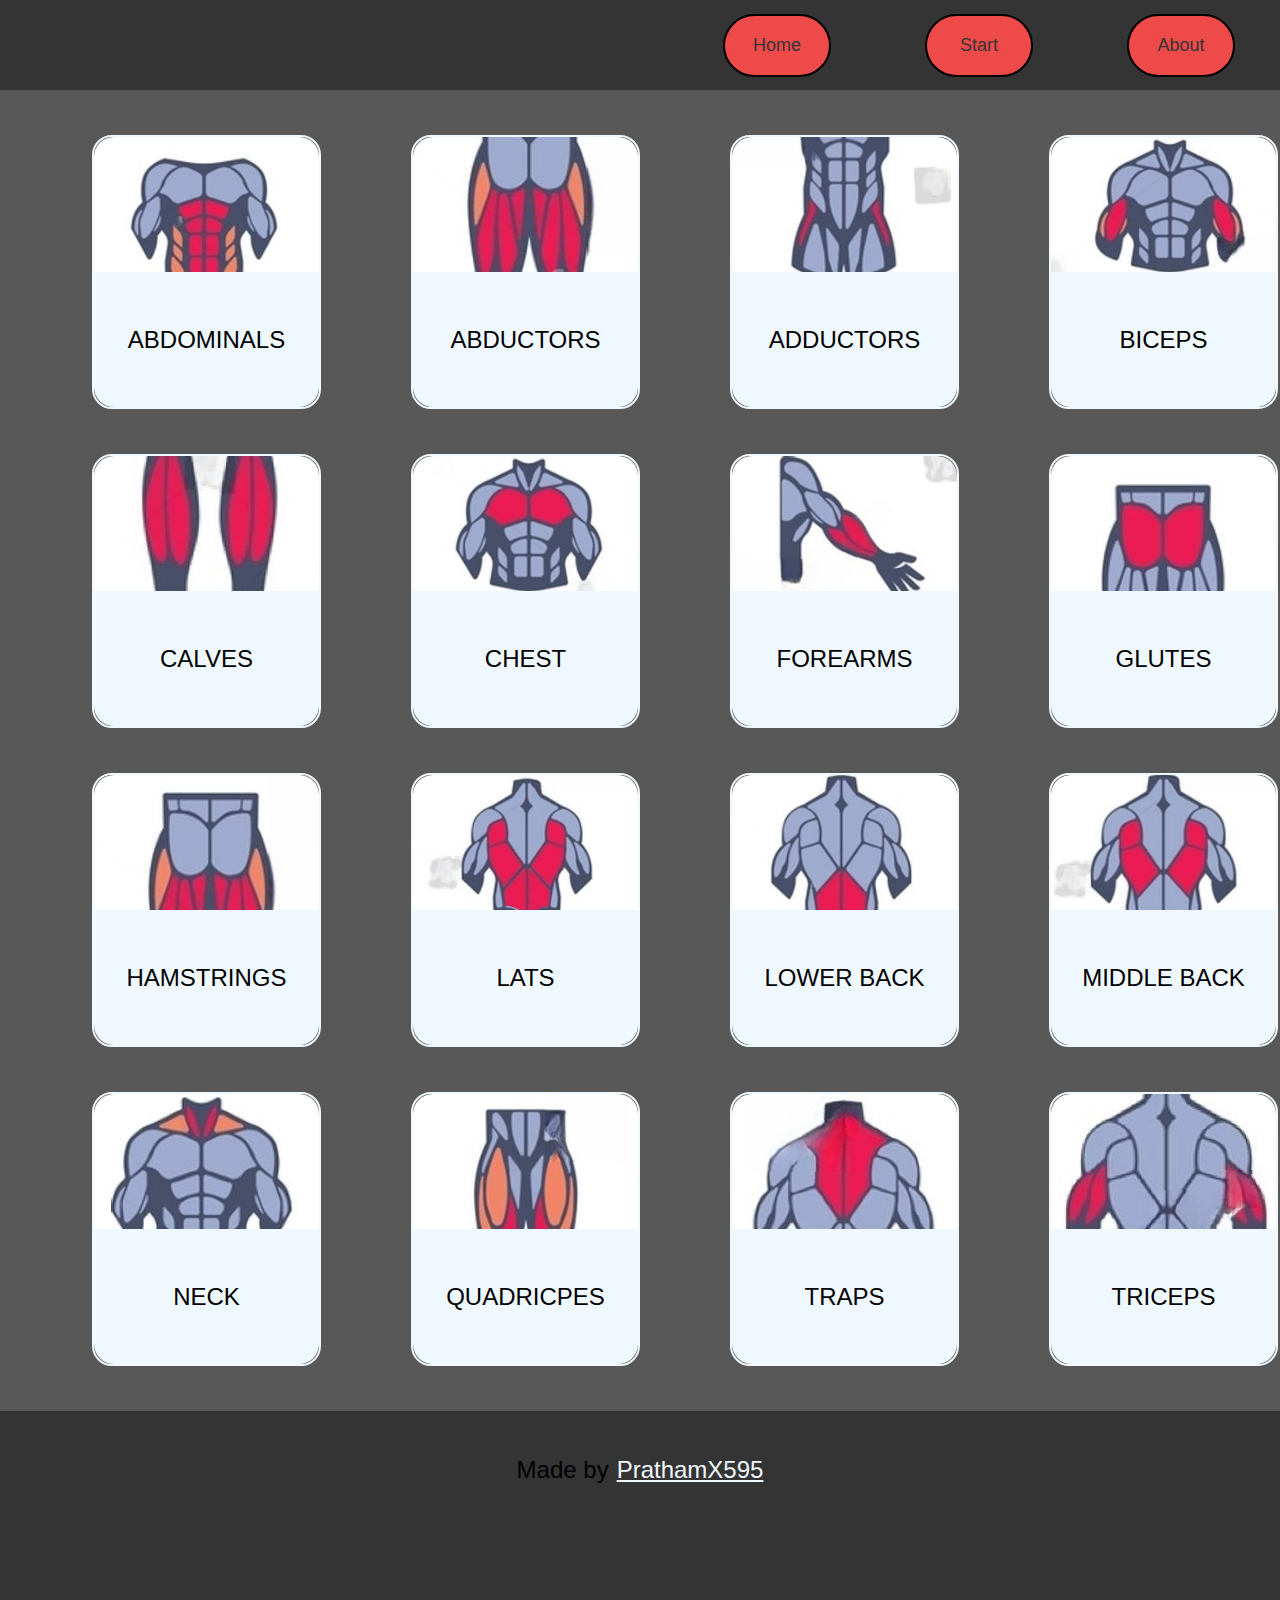
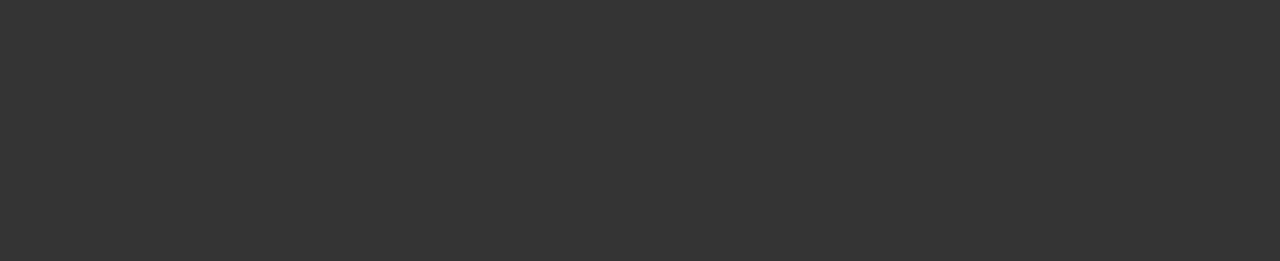
<file: Selection.html>
<!DOCTYPE html>
<html lang="en">
<head>
    <meta charset="UTF-8">
    <meta name="viewport" content="width=device-width, initial-scale=1.0">
    <title>MuscleMentor</title>
    <link rel="stylesheet" href="style.css">
    <link rel="shortcut icon" type="image/x-icon" href="resources/dumbbell-solid (1).png" />
    <link rel="stylesheet" href="https://cdnjs.cloudflare.com/ajax/libs/font-awesome/6.5.2/css/all.min.css" integrity="sha512-SnH5WK+bZxgPHs44uWIX+LLJAJ9/2PkPKZ5QiAj6Ta86w+fsb2TkcmfRyVX3pBnMFcV7oQPJkl9QevSCWr3W6A==" crossorigin="anonymous" referrerpolicy="no-referrer" />
    <!-- <script defer src="https://cdnjs.cloudflare.com/ajax/libs/swup/2.0.8/swup.min.js" integrity="sha512-zarvzsuTnsmBdyGdtt3MSQYTkEBX9aGrG4P9RjNJXPmmNromygeUkZS4NOM6/Ht0O8cvzU0glG+FKULEMDgqbA==" crossorigin="anonymous" referrerpolicy="no-referrer"></script> -->
</head>
<body >
    <header class="nav">
        <div class="logo">
            <a href="index.html">
                <i class="fa-solid fa-dumbbell icon"></i>
            </a>        
        </div>
        <div class="btnHolder">
            <button class="navOption" id="default">Home</button>
            <button class="navOption" id="go1">Start</button>
            <button class="navOption" id="abt">About</button>
        </div>
    </header>

    <main id="swup" class="transition-fade mainElement">
        <div class="selectionRow2">
            <div class="loader"></div>
        </div>
        <div class="holder">
            <div class="selectionRow">
                <div class="muscleOption" id="abdominals">
                    <div class="muscleImg" id="ABDOMINALS"></div>
                    <div class="muscleContent">ABDOMINALS</div>
                </div>
                <div class="muscleOption" id="abductors">
                    <div class="muscleImg" id="ABDUCTORS"></div>
                    <div class="muscleContent">ABDUCTORS</div>
                </div>
                <div class="muscleOption" id="adductors">
                    <div class="muscleImg" id="ADDUCTORS"></div>
                    <div class="muscleContent">ADDUCTORS</div>
                </div>
                <div class="muscleOption" id="biceps">
                    <div class="muscleImg" id="BICEPS"></div>
                    <div class="muscleContent">BICEPS</div>
                </div>
            </div>
            <div class="selectionRow">
                <div class="muscleOption" id="calves">
                    <div class="muscleImg" id="CALVES"></div>
                    <div class="muscleContent">CALVES</div>
                </div>
                <div class="muscleOption" id="chest">
                    <div class="muscleImg" id="CHEST"></div>
                    <div class="muscleContent">CHEST</div>
                </div>
                <div class="muscleOption" id="forearms">
                    <div class="muscleImg" id="FOREARMS"></div>
                    <div class="muscleContent">FOREARMS</div>
                </div>
                <div class="muscleOption" id="glutes">
                    <div class="muscleImg" id="GLUTES"></div>
                    <div class="muscleContent">GLUTES</div>
                </div>
            </div>
            <div class="selectionRow">
                <div class="muscleOption" id="hamstrings">
                    <div class="muscleImg" id="HAMSTRINGS"></div>
                    <div class="muscleContent">HAMSTRINGS</div>
                </div>
                <div class="muscleOption" id="lats">
                    <div class="muscleImg" id="LATS"></div>
                    <div class="muscleContent">LATS</div>
                </div>
                <div class="muscleOption" id="lower_back">
                    <div class="muscleImg" id="LOWER"></div>
                    <div class="muscleContent">LOWER BACK</div>
                </div>
                <div class="muscleOption" id="middle_back">
                    <div class="muscleImg" id="MIDDLE"></div>
                    <div class="muscleContent">MIDDLE BACK</div>
                </div>
            </div>
            <div class="selectionRow">
                <div class="muscleOption" id="neck">
                    <div class="muscleImg" id="NECK"></div>
                    <div class="muscleContent">NECK</div>
                </div>
                <div class="muscleOption" id="quadriceps">
                    <div class="muscleImg" id="QUADRICPES"></div>
                    <div class="muscleContent">QUADRICPES</div>
                </div>
                <div class="muscleOption" id="traps">
                    <div class="muscleImg" id="TRAPS"></div>
                    <div class="muscleContent">TRAPS</div>
                </div>
                <div class="muscleOption" id="triceps">
                    <div class="muscleImg" id="TRICEPS"></div>
                    <div class="muscleContent">TRICEPS</div>
                </div>
            </div>
        </div>
        <div class="holder2">
            <div class="selectionRow">
                <div class="excerciseCard" id="0">
                    <div class="upperName">[Sample Name]</div>
                    <div class="midTimer">[5:00]</div>
                    <div class="lowerExplain">
                    </div>
                    <div class="lowImg">
                        <i class="fa-solid fa-dumbbell icon iconic"></i>
                    </div>
                </div>

                <div class="excerciseCard" id="1">
                    <div class="upperName">[Sample Name]</div>
                    <div class="midTimer">[5:00]</div>
                    <div class="lowerExplain">
                    </div>
                    <div class="lowImg">
                        <i class="fa-solid fa-dumbbell icon iconic"></i>
                    </div>
                </div>
            </div>
            <div class="selectionRow">  
                <div class="excerciseCard" id="2">
                    <div class="upperName">[Sample Name]</div>
                    <div class="midTimer">[5:00]</div>
                    <div class="lowerExplain">
                    </div>
                    <div class="lowImg">
                        <i class="fa-solid fa-dumbbell icon iconic"></i>
                    </div>
                </div>
                <div class="excerciseCard" id="3">
                    <div class="upperName">[Sample Name]</div>
                    <div class="midTimer">[5:00]</div>
                    <div class="lowerExplain">
                    </div>
                    <div class="lowImg">
                        <i class="fa-solid fa-dumbbell icon iconic"></i>
                    </div>
                </div>
            </div>
            <div class="selectionRow">  
                <div class="excerciseCard" id="4">
                    <div class="upperName">[Sample Name]</div>
                    <div class="midTimer">[5:00]</div>
                    <div class="lowerExplain">
                    </div>
                    <div class="lowImg">
                        <i class="fa-solid fa-dumbbell icon iconic"></i>
                    </div>
                </div>
                <div class="excerciseCard" id="5">
                    <div class="upperName">[Sample Name]</div>
                    <div class="midTimer">[5:00]</div>
                    <div class="lowerExplain">
                    </div>
                    <div class="lowImg">
                        <i class="fa-solid fa-dumbbell icon iconic"></i>
                    </div>
                </div>
            </div>
            <div class="selectionRow">  
                <div class="excerciseCard" id="6">
                    <div class="upperName">[Sample Name]</div>
                    <div class="midTimer">[5:00]</div>
                    <div class="lowerExplain">
                    </div>
                    <div class="lowImg">
                        <i class="fa-solid fa-dumbbell icon iconic"></i>
                    </div>
                </div>
                <div class="excerciseCard" id="7">
                    <div class="upperName">[Sample Name]</div>
                    <div class="midTimer">[5:00]</div>
                    <div class="lowerExplain">
                    </div>
                    <div class="lowImg">
                        <i class="fa-solid fa-dumbbell icon iconic"></i>
                    </div>
                </div>
            </div>
            <div class="selectionRow">
                <div class="excerciseCard" id="8">
                    <div class="upperName">[Sample Name]</div>
                    <div class="midTimer">[5:00]</div>
                    <div class="lowerExplain">
                    </div>
                    <div class="lowImg">
                        <i class="fa-solid fa-dumbbell icon iconic"></i>
                    </div>
                </div>
                <div class="excerciseCard" id="9">
                    <div class="upperName">[Sample Name]</div>
                    <div class="midTimer">[5:00]</div>
                    <div class="lowerExplain">
                    </div>
                    <div class="lowImg">
                        <i class="fa-solid fa-dumbbell icon iconic"></i>
                    </div>
                </div>
            </div>
        </div>
        <div class="holder3">
            <div class="excerciseCard1" id="10">
                <div class="upperName">[Sample Name]</div>
                <div class="midTimer">[5:00]</div>
                <div class="lowerExplain">
                    <img src="resources/dumbbell-solid (1).svg" alt="none" class="sml">
                </div>
            </div>

            <div class="explaination">
                [sample text]
            </div>

            <div class="btn">
                <button class="navOption" id="back">Back</button>
            </div>
        </div>
    </main>

    <footer class="end">
        <div id="made">
            <p class="text">Made by</p>
            <a href="https://github.com/PrathamX595 " target="_blank" id="link" class="text">PrathamX595</a>
        </div>
        <div class="creds">
            <a href="https://github.com/PrathamX595" target="_blank"><i class="fa-brands fa-github links" style="color: #f0f8ff;"></i></a>
            <a href="https://www.linkedin.com/in/pratham-seth-bb9bb5285" target="_blank"><i class="fa-brands fa-linkedin links" style="color: #f0f8ff;"></i></a>
            <a href="https://www.instagram.com/pratham_0595" target="_blank"><i class="fa-brands fa-instagram links" style="color: #f0f8ff;"></i></a>
        </div>
    </footer>
    
    <script src="scriptSelect.js"></script>
    <script src="facts.js"></script>
</body>
</html>
</file>
<file: style.css>
/* .transition-fade{
    opacity: 1;
    transition: 500ms;
    transform:  translateX(0);
    transform-origin: left;
}
html.is-animating .transition-fade{
    opacity: 1;
    transform: translateX(100%);

}
html.is-leaving .transition-fade{
    opacity: 0;
    transform: translateX(0);

}
html.is-rendering .transition-fade{
    
} */
body{
    padding: 0;
    margin: 0;
    background-color: #585858;
}
.nav{
    height: 10vh;
    display: flex;
    justify-content: space-between;
    align-items: center;
    background-color: #343434;
    position: sticky;
    top: 0;
    z-index: 5;
}
.icon{
    
    transform: scale(2.5);
    color: #EF4A4A;
}
.logo{
    margin: 0 2vh 0 2vh;
    display: flex;
    align-items: center;
    justify-content: center;
    height: 100%;
    width: 10vh;
}
.btnHolder{
    height: max-content;
    width: max-content;
}
.navOption{
    color: #343434;
    background-color: #EF4A4A;
    border: 2px solid rgb(0, 0, 0);
    height: 7vh;
    min-width: 12vh;
    max-width: max-content;
    font-family:'Gill Sans', 'Gill Sans MT', Calibri, 'Trebuchet MS', sans-serif;
    font-size: large;
    border-radius: 3.5vh ;
    margin: 0 5vh 0 5vh;
}
.navOption:hover{
    cursor: pointer;
}
.fact{
    font-size: x-large;
    font-family: 'Gill Sans', 'Gill Sans MT', Calibri, 'Trebuchet MS', sans-serif;
    text-shadow: -1px -1px 0 black, 1px -1px 0 black, -1px 1px 0 black, 1px 1px 0 black;
}
.homeImg{
    height: 75vh;
    width: 100%;
    background-image: url("resources/young-healthy-man-athlete-doing-exercise-with-ropes-gym-single-male-model-practicing-hard-training-his-upper-body-concept-healthy-lifestyle-sport-fitness-bodybuilding-wellbeing.jpg");
    background-size: cover;
    display: flex;
    justify-content: left;
    align-items: self-end;
}
.title{
    font-size: xx-large;
    color: aliceblue;
    position: absolute;
    top: 13vh;
    left: 8vh;
    z-index: 0;
}
.start{
    height: 10vh;
    min-width: 20vh;
    border: 3px solid rgb(0, 0, 0);
    border-radius: 5vh;
    font-size: large;
    font-weight: bold;
    max-width: max-content;
    margin: 0 20vh 10vh 20vh ;
}
.facts{
    width: 100%;
    height: 20vh;
    margin: 11vh 0 11vh 0;
}
p{
    margin: 0;
}
.backImg{
    height: 20vh;
    width: 75%;
    display: flex;
    justify-content: center;
    align-items: center;
    border-radius: 0 10vh 10vh 0;
    border: 3px solid black;
    color: rgb(255, 255, 255);
}

#cover2{
    display: flex;
    justify-content: right;
}

#box1{
    border-radius: 0 10vh 10vh 0;
    background-image: url("resources/download.jpg");
    background-position: 0 -200px;
    background-size: cover;
}
#box2{
    border-radius: 10vh 0 0 10vh;
    background-image: url("resources/side-view-shot-fit-young-athletic-man-jumping-running.jpg");
    background-position: 0 -125px;
    background-size: cover;
}
#box3{
    border-radius: 0 10vh 10vh 0;
    background-image: url("resources/7\ Benefits\ of\ HIIT\ \(High\ intensity\ interval\ training\).jpg");
    background-position: 0 -300px;
    background-size: cover;
}

.selectionRow{
    height: max-content;
    width: 100%;
    display: flex;
    justify-content: center;
    align-items: center;
    visibility: inherit;
    position: inherit;
}
.muscleOption{
    margin-left: 10vh;
    margin-top: 5vh;
    height: 30vh;
    width: 25vh;
    border: 2px solid aliceblue;
    border-radius: 20px;
}

.muscleImg{
    height: 50%;
    width: 100%;
    border-radius: 20px 20px 0 0;
}

.muscleContent{
    display: flex;
    justify-content: center;
    align-items: center;
    background-color: aliceblue;
    border-radius: 0 0 20px 20px;
    height: 50%;
    width: 100%;
    font-size: x-large;
    font-family: 'Gill Sans', 'Gill Sans MT', Calibri, 'Trebuchet MS', sans-serif;
}

.musleOptionSelected{
    border:2px solid #EF4A4A;
}

.muscleContentSelected{
    background-color: #EF4A4A;
    color: aliceblue;
}

#ABDOMINALS{
    background-image: url(resources/abdominal.png);
    background-size: cover;
    background-position: 5px -20px;
}

#ABDUCTORS{
    background-image: url(resources/abductors.png);
    background-size: cover;
    background-position: 0px -48px;
}

#ADDUCTORS{
    background-image: url(resources/adductors.png);
    background-size: cover;
    background-position: 0px -48px;
}

#BICEPS{
    background-image: url(resources/biceps.png);
    background-size: cover;
    background-position: -8px 0px;
}

#CALVES{
    background-image: url(resources/calves.png);
    background-size: cover;
    background-position: -8px -50px;
}

#CHEST{
    background-image: url(resources/chest.png);
    background-size: cover;
}

#FOREARMS{
    background-image: url(resources/forearm.png);
    background-size: cover;
}

#GLUTES{
    background-image: url(resources/glutes.png);
    background-size: cover;
    background-position: 8px 0px;

}

#HAMSTRINGS{
    background-image: url(resources/hamstrings.png);
    background-size: cover;
    background-position: 0px 0px;
}

#LATS{
    background-image: url(resources/Lats.png);
    background-size: cover;
    background-position: 0px -20px;
}

#LOWER{
    background-image: url(resources/LowerBack.png);
    background-size: cover;
    background-position: 0px -20px;
}

#MIDDLE{
    background-image: url(resources/middleBack.png);
    background-size: cover;
    background-position: 0px -20px;
}

#NECK{
    background-image: url(resources/neck.png);
    background-size: cover;
    background-position: 17px 0px;
}

#QUADRICPES{
    background-image: url(resources/quadriceps.png);
    background-size: cover;
}

#TRAPS{
    background-image: url(resources/traps.png);
    background-size: cover;
    background-position: 17px -50px;

}
#TRICEPS{
    background-image: url(resources/triceps.png);
    background-size: cover;
    background-position: 5px -45px;

}
.plan{
    margin-top: 10vh;
    margin-right: 10vh;
    color: aliceblue;

}
.end{
    height: 50vh;
    width: 100%;
    background-color: #343434;
    margin-top: 5vh;
}
#made{
   padding-top: 5vh;
    width: 100%;
    display: flex;
    justify-content: center;
    align-items: center;
}
#link{
    margin-left: 8px;
    color: aliceblue;
}
.text{
    font-size: 1.5em;
    font-family: 'Gill Sans', 'Gill Sans MT', Calibri, 'Trebuchet MS', sans-serif;
}
.creds{
    display: flex;
    justify-content: center;
    align-items: center;
}
.links{
    margin: 20vh;
    transform: scale(4);
}
.muscleOption:hover{
    border: 2px solid #EF4A4A;
}

.muscleContent:hover {
    background-color: #EF4A4A;
    color: aliceblue;
}
.holder{
    visibility: visible;
    position: static;
}
.holder2{
    visibility: hidden;
    position: absolute;
}


.excerciseCard{
    border: 2px solid aliceblue;
    height: 60vh;
    width: 45vh;
    position: inherit;
    visibility: inherit;
    border-radius: 25px;
    margin-left: 10vh;
    margin-top: 5vh;
}

.inExcer{
    border: 2px solid #EF4A4A;
}

.upperName{
    width: 100%;
    height: 10vh;
    border-radius: 25px 25px 0 0 ;
    background-color: aliceblue;
    display: flex;
    align-items: center;
    justify-content: center;
    font-family: 'Gill Sans', 'Gill Sans MT', Calibri, 'Trebuchet MS', sans-serif;
    font-size: x-large;
}

.classColor{
    background-color: #EF4A4A;
    color: aliceblue;
}

.midTimer{
    width: 100%;
    height: 20vh;
    background-image: linear-gradient(circle, aliceblue, rgb(172, 172, 240));
    background-color: #EF4A4A;
    color: aliceblue;
    display: flex;
    align-items: center;
    justify-content: center;
    font-size: 3rem;
    font-family: 'Gill Sans', 'Gill Sans MT', Calibri, 'Trebuchet MS', sans-serif;
}
.midTimer1{
    width: 100%;
    height: 20vh;
    background-image: linear-gradient(circle, aliceblue, rgb(172, 172, 240));
    background-color: #EF4A4A;
    color: aliceblue;
    display: flex;
    align-items: center;
    justify-content: center;
    font-size: 3rem;
    font-family: 'Gill Sans', 'Gill Sans MT', Calibri, 'Trebuchet MS', sans-serif;
}
.lowerExplain{
    width: 0;
    height: 0;
    background-color: aliceblue;
    color: aliceblue;
    display: flex;
    align-items: center;
    justify-content: center;
    padding: 2vh 0 0 0;
    border-radius: 0 0 25px 25px;
    font-size: 0;
    font-family: 'Gill Sans', 'Gill Sans MT', Calibri, 'Trebuchet MS', sans-serif;
}
.lowerExplain1{
    width: 45vh;
    height: 28vh;
    background-color: aliceblue;
    color: aliceblue;
    display: flex;
    align-items: center;
    justify-content: center;
    padding: 2vh 0 0 0;
    border-radius: 0 0 25px 25px;
    font-size: small;
    font-family: 'Gill Sans', 'Gill Sans MT', Calibri, 'Trebuchet MS', sans-serif;
}

.iconic{
    transform: scale(10);
}

.inIconic{
    color: aliceblue;
}

.newLable{
    background-color: #EF4A4A;
    color: #EF4A4A;
}

.newTime{
    background-color: aliceblue;
    color: #EF4A4A;
}
.holder3{
    display: flex;
    justify-content: center;
    align-items: center;
    visibility: hidden;
    position: absolute;
}
.excerciseCard1{
    border: 2px solid aliceblue;
    height: 60vh;
    width: 45vh;
    position: inherit;
    visibility: inherit;
    border-radius: 25px;
    margin-left: 10vh;
    margin-top: 5vh;
}
.explaination{
    max-height: 60vh;
    min-height: max-content;
    width: 248vh;
    padding: 2vh;
    display: flex;
    justify-content: center;
    align-items: center;
    border-radius: 25px;
    background-color: rgba(0, 0, 0, 0.4);
    margin-left: 10vh;
    margin-top: 5vh;
    color: aliceblue;
    font-family: 'Gill Sans', 'Gill Sans MT', Calibri, 'Trebuchet MS', sans-serif;
    font-size: 1rem;
    visibility: inherit;
    position: inherit;
}

.sml{
    transform: scale(0.5);
}

.loader {
    width: 90px;
    height: 14px;
    box-shadow: 0 3px 0 #fff;
    background: linear-gradient(#fff 0 0) 50%/2px 100% no-repeat;
    display: grid;
  }
  .loader:before,
  .loader:after{
    content: "";
    grid-area: 1/1;
    background: radial-gradient(circle closest-side, var(--c,#fff) 92%,#0000 ) 0 0/calc(100%/4) 100%;
    clip-path: inset(0 50% 0 0);
    animation: l3 1s infinite linear;
  }
  .loader:after{
    --c: red; 
    clip-path: inset(0 0 0 50%);
  }
  @keyframes l3 {
      100% {background-position: calc(100%/3) 0}
  }

  .selectionRow2{
    height: 60vh;
    width: 100%;
    display: flex;
    justify-content: center;
    align-items: center;
    visibility: hidden;
    position: absolute;
}

.lowImg{
    width: 45vh;
    height: 28vh;
    background-color: aliceblue;
    color: aliceblue;
    display: flex;
    align-items: center;
    justify-content: center;
    padding: 2vh 0 0 0;
    border-radius: 0 0 25px 25px;
    font-size: small;
    font-family: 'Gill Sans', 'Gill Sans MT', Calibri, 'Trebuchet MS', sans-serif;
    position: relative;
    top: -2vh;
}
.lowImg1{
    width: 45vh;
    height: 28vh;
    background-color: #EF4A4A;
    color: aliceblue;
    display: flex;
    align-items: center;
    justify-content: center;
    padding: 2vh 0 0 0;
    border-radius: 0 0 25px 25px;
    font-size: small;
    font-family: 'Gill Sans', 'Gill Sans MT', Calibri, 'Trebuchet MS', sans-serif;
    position: relative;
    top: -2vh;
}
</file>
